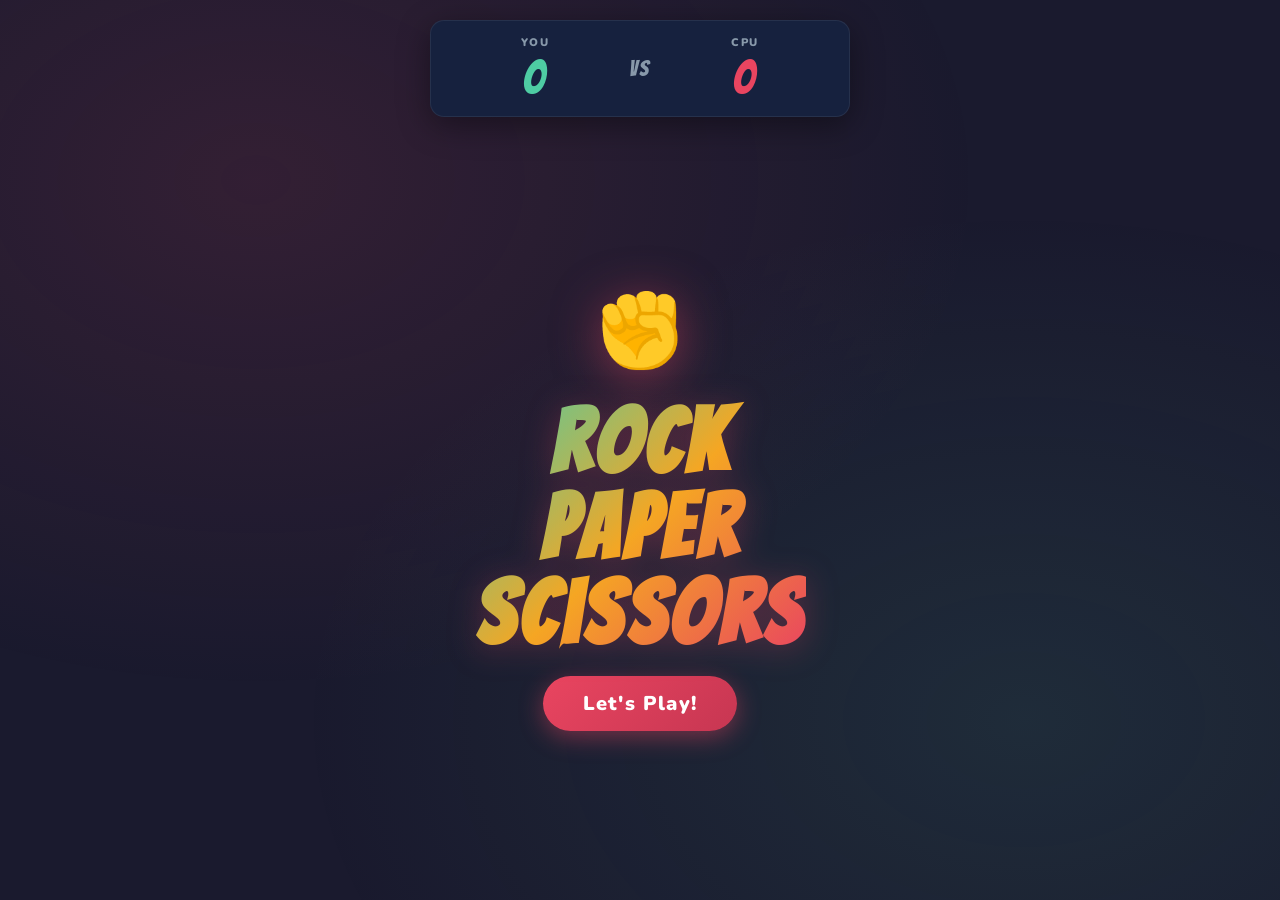
<file: index.html>
<!DOCTYPE html>
<html lang="en">
  <head>
    <meta charset="UTF-8" />
    <meta name="viewport" content="width=device-width, initial-scale=1.0" />
    <meta http-equiv="X-UA-Compatible" content="ie=edge" />
    <link rel="preconnect" href="https://fonts.googleapis.com" />
    <link rel="preconnect" href="https://fonts.gstatic.com" crossorigin />
    <link href="https://fonts.googleapis.com/css2?family=Bangers&family=Nunito:wght@400;700;900&display=swap" rel="stylesheet" />
    <link rel="stylesheet" href="./style.css" />
    <title>Rock Paper Scissors</title>
  </head>
  <body>
    <section class="game">

      <!-- Scoreboard -->
      <div class="score">
        <div class="score-card player-score">
          <span class="score-label">YOU</span>
          <span class="score-value" id="player-score">0</span>
        </div>
        <div class="score-divider">VS</div>
        <div class="score-card computer-score">
          <span class="score-label">CPU</span>
          <span class="score-value" id="computer-score">0</span>
        </div>
      </div>

      <!-- Intro Screen -->
      <div class="intro fadeIn" id="intro">
        <div class="intro-icon">✊</div>
        <h1>Rock<br/>Paper<br/>Scissors</h1>
        <button class="btn-primary" id="play-btn">Let's Play!</button>
      </div>

      <!-- Match Screen -->
      <div class="match fadeOut" id="match">
        <h2 class="winner" id="winner-text">Choose your move</h2>

        <div class="hands">
          <div class="hand-wrap">
            <span class="hand-label">You</span>
            <img class="player-hand" id="player-hand" src="./assets/rock.png" alt="Player's hand" />
          </div>
          <div class="hand-wrap">
            <span class="hand-label">CPU</span>
            <img class="computer-hand" id="computer-hand" src="./assets/rock.png" alt="Computer's hand" />
          </div>
        </div>

        <div class="options" id="options">
          <button class="option-btn rock" data-choice="rock" aria-label="Rock">
            <span class="option-icon">✊</span>
            <span class="option-label">Rock</span>
          </button>
          <button class="option-btn paper" data-choice="paper" aria-label="Paper">
            <span class="option-icon">✋</span>
            <span class="option-label">Paper</span>
          </button>
          <button class="option-btn scissors" data-choice="scissors" aria-label="Scissors">
            <span class="option-icon">✌️</span>
            <span class="option-label">Scissors</span>
          </button>
        </div>

        <button class="btn-reset" id="reset-btn" title="Reset Scores">↺ Reset Scores</button>
      </div>

    </section>
    <script src="./app.js"></script>
  </body>
</html>
</file>
<file: style.css>
/* ── Reset & Variables ──────────────────────────────────────────── */
*, *::before, *::after {
  margin: 0;
  padding: 0;
  box-sizing: border-box;
}

:root {
  --bg:         #1a1a2e;
  --surface:    #16213e;
  --card:       #0f3460;
  --accent:     #e94560;
  --accent2:    #f5a623;
  --green:      #4ecca3;
  --text:       #eaeaea;
  --text-muted: #8899aa;
  --radius:     14px;
  --shadow:     0 8px 32px rgba(0,0,0,0.4);
}

/* ── Base ───────────────────────────────────────────────────────── */
body {
  font-family: 'Nunito', sans-serif;
  background: var(--bg);
  color: var(--text);
  min-height: 100vh;
  overflow: hidden;
}

/* Starfield background effect */
body::before {
  content: '';
  position: fixed;
  inset: 0;
  background:
    radial-gradient(ellipse at 20% 20%, rgba(233,69,96,0.12) 0%, transparent 50%),
    radial-gradient(ellipse at 80% 80%, rgba(78,204,163,0.10) 0%, transparent 50%);
  pointer-events: none;
  z-index: 0;
}

section.game {
  position: relative;
  z-index: 1;
  height: 100vh;
  display: flex;
  flex-direction: column;
  align-items: center;
  justify-content: flex-start;
  padding: 20px;
  gap: 16px;
}

/* ── Scoreboard ─────────────────────────────────────────────────── */
.score {
  display: flex;
  align-items: center;
  gap: 20px;
  background: var(--surface);
  border: 1px solid rgba(255,255,255,0.07);
  border-radius: var(--radius);
  padding: 14px 30px;
  box-shadow: var(--shadow);
  width: 100%;
  max-width: 420px;
}

.score-card {
  flex: 1;
  display: flex;
  flex-direction: column;
  align-items: center;
  gap: 4px;
}

.score-label {
  font-size: 11px;
  font-weight: 900;
  letter-spacing: 0.15em;
  color: var(--text-muted);
  text-transform: uppercase;
}

.score-value {
  font-family: 'Bangers', cursive;
  font-size: 48px;
  line-height: 1;
  letter-spacing: 0.05em;
  transition: transform 0.2s, color 0.3s;
}

.player-score .score-value { color: var(--green); }
.computer-score .score-value { color: var(--accent); }

.score-value.bump {
  transform: scale(1.4);
}

.score-divider {
  font-family: 'Bangers', cursive;
  font-size: 22px;
  letter-spacing: 0.1em;
  color: var(--text-muted);
}

/* ── Intro Screen ───────────────────────────────────────────────── */
.intro {
  display: flex;
  flex-direction: column;
  align-items: center;
  justify-content: center;
  gap: 20px;
  flex: 1;
  text-align: center;
  transition: opacity 0.4s ease;
  position: relative;
  z-index: 1;
  width: 100%;
}

.intro-icon {
  font-size: 72px;
  animation: float 3s ease-in-out infinite;
  filter: drop-shadow(0 8px 24px rgba(233,69,96,0.5));
}

.intro h1 {
  font-family: 'Bangers', cursive;
  font-size: clamp(52px, 12vw, 90px);
  letter-spacing: 0.05em;
  line-height: 0.95;
  background: linear-gradient(135deg, var(--green), var(--accent2), var(--accent));
  -webkit-background-clip: text;
  -webkit-text-fill-color: transparent;
  background-clip: text;
  filter: drop-shadow(0 4px 16px rgba(233,69,96,0.3));
}

/* ── Match Screen ───────────────────────────────────────────────── */
.match {
  display: flex;
  flex-direction: column;
  align-items: center;
  gap: 20px;
  flex: 1;
  width: 100%;
  max-width: 480px;
  transition: opacity 0.4s ease 0.3s;
  min-height: 400px;
}

/* ── Winner Text ────────────────────────────────────────────────── */
.winner {
  font-family: 'Bangers', cursive;
  font-size: clamp(22px, 5vw, 34px);
  letter-spacing: 0.05em;
  text-align: center;
  color: var(--text-muted);
  min-height: 44px;
  transition: color 0.3s, transform 0.3s;
}

.winner.player-win  { color: var(--green);   animation: popIn 0.4s ease; }
.winner.computer-win { color: var(--accent); animation: popIn 0.4s ease; }
.winner.tie          { color: var(--accent2); animation: popIn 0.4s ease; }

/* ── Hands ──────────────────────────────────────────────────────── */
.hands {
  display: flex;
  justify-content: space-around;
  align-items: flex-end;
  width: 100%;
  gap: 16px;
}

.hand-wrap {
  display: flex;
  flex-direction: column;
  align-items: center;
  gap: 8px;
}

.hand-label {
  font-size: 12px;
  font-weight: 900;
  letter-spacing: 0.12em;
  text-transform: uppercase;
  color: var(--text-muted);
}

.player-hand,
.computer-hand {
  width: clamp(90px, 20vw, 130px);
  height: auto;
  filter: drop-shadow(0 6px 18px rgba(0,0,0,0.5));
  transition: filter 0.3s;
}

.player-hand {
  transform: rotateY(180deg);
}

/* ── Option Buttons ─────────────────────────────────────────────── */
.options {
  display: flex;
  justify-content: center;
  gap: 14px;
  width: 100%;
}

.option-btn {
  flex: 1;
  max-width: 120px;
  display: flex;
  flex-direction: column;
  align-items: center;
  gap: 6px;
  padding: 14px 8px;
  background: var(--surface);
  border: 2px solid rgba(255,255,255,0.08);
  border-radius: var(--radius);
  color: var(--text);
  cursor: pointer;
  font-family: 'Nunito', sans-serif;
  transition: transform 0.15s, border-color 0.2s, background 0.2s, box-shadow 0.2s;
  box-shadow: 0 4px 16px rgba(0,0,0,0.3);
}

.option-icon  { font-size: 32px; line-height: 1; pointer-events: none; }
.option-label { font-size: 13px; font-weight: 700; text-transform: uppercase; letter-spacing: 0.08em; pointer-events: none; }

.option-btn:hover:not(:disabled) {
  transform: translateY(-5px) scale(1.05);
  border-color: var(--accent2);
  background: var(--card);
  box-shadow: 0 10px 30px rgba(233,69,96,0.25);
}

.option-btn:active:not(:disabled) {
  transform: translateY(0) scale(0.97);
}

.option-btn.rock:hover:not(:disabled)     { border-color: var(--accent);  box-shadow: 0 10px 30px rgba(233,69,96,0.3); }
.option-btn.paper:hover:not(:disabled)    { border-color: var(--green);   box-shadow: 0 10px 30px rgba(78,204,163,0.3); }
.option-btn.scissors:hover:not(:disabled) { border-color: var(--accent2); box-shadow: 0 10px 30px rgba(245,166,35,0.3); }

.option-btn:disabled {
  opacity: 0.45;
  cursor: not-allowed;
  transform: none;
}

/* ── Primary & Reset Buttons ────────────────────────────────────── */
.btn-primary {
  padding: 14px 40px;
  background: linear-gradient(135deg, var(--accent), #c73652);
  border: none;
  border-radius: 50px;
  color: #fff;
  font-family: 'Nunito', sans-serif;
  font-size: 20px;
  font-weight: 900;
  letter-spacing: 0.06em;
  cursor: pointer;
  box-shadow: 0 6px 24px rgba(233,69,96,0.45);
  transition: transform 0.15s, box-shadow 0.2s;
}

.btn-primary:hover {
  transform: translateY(-3px);
  box-shadow: 0 12px 32px rgba(233,69,96,0.55);
}

.btn-primary:active {
  transform: translateY(0);
}

.btn-reset {
  background: none;
  border: 1.5px solid rgba(255,255,255,0.15);
  border-radius: 50px;
  color: var(--text-muted);
  font-family: 'Nunito', sans-serif;
  font-size: 13px;
  font-weight: 700;
  letter-spacing: 0.06em;
  padding: 8px 20px;
  cursor: pointer;
  transition: color 0.2s, border-color 0.2s, background 0.2s;
}

.btn-reset:hover {
  color: var(--accent);
  border-color: var(--accent);
  background: rgba(233,69,96,0.07);
}

/* ── Fade Utilities ─────────────────────────────────────────────── */
div.fadeOut {
  opacity: 0;
  pointer-events: none;
  position: absolute;   /* take out of flow so it doesn't block siblings */
  z-index: -1;
}

div.fadeIn {
  opacity: 1;
  pointer-events: all;
  position: relative;
  z-index: 1;
}

/* ── Keyframe Animations ────────────────────────────────────────── */
@keyframes shakePlayer {
  0%   { transform: rotateY(180deg) translateY(0px); }
  15%  { transform: rotateY(180deg) translateY(-40px); }
  25%  { transform: rotateY(180deg) translateY(0px); }
  35%  { transform: rotateY(180deg) translateY(-40px); }
  50%  { transform: rotateY(180deg) translateY(0px); }
  65%  { transform: rotateY(180deg) translateY(-40px); }
  75%  { transform: rotateY(180deg) translateY(0px); }
  85%  { transform: rotateY(180deg) translateY(-40px); }
  100% { transform: rotateY(180deg) translateY(0px); }
}

@keyframes shakeComputer {
  0%   { transform: translateY(0px); }
  15%  { transform: translateY(-40px); }
  25%  { transform: translateY(0px); }
  35%  { transform: translateY(-40px); }
  50%  { transform: translateY(0px); }
  65%  { transform: translateY(-40px); }
  75%  { transform: translateY(0px); }
  85%  { transform: translateY(-40px); }
  100% { transform: translateY(0px); }
}

@keyframes float {
  0%, 100% { transform: translateY(0); }
  50%       { transform: translateY(-14px); }
}

@keyframes popIn {
  0%   { transform: scale(0.7); opacity: 0; }
  60%  { transform: scale(1.1); }
  100% { transform: scale(1);   opacity: 1; }
}

/* ── Responsive ─────────────────────────────────────────────────── */
@media (max-width: 400px) {
  section.game { padding: 14px; gap: 12px; }
  .score { padding: 10px 16px; }
  .option-btn { padding: 10px 6px; }
  .option-icon { font-size: 26px; }
}
</file>
